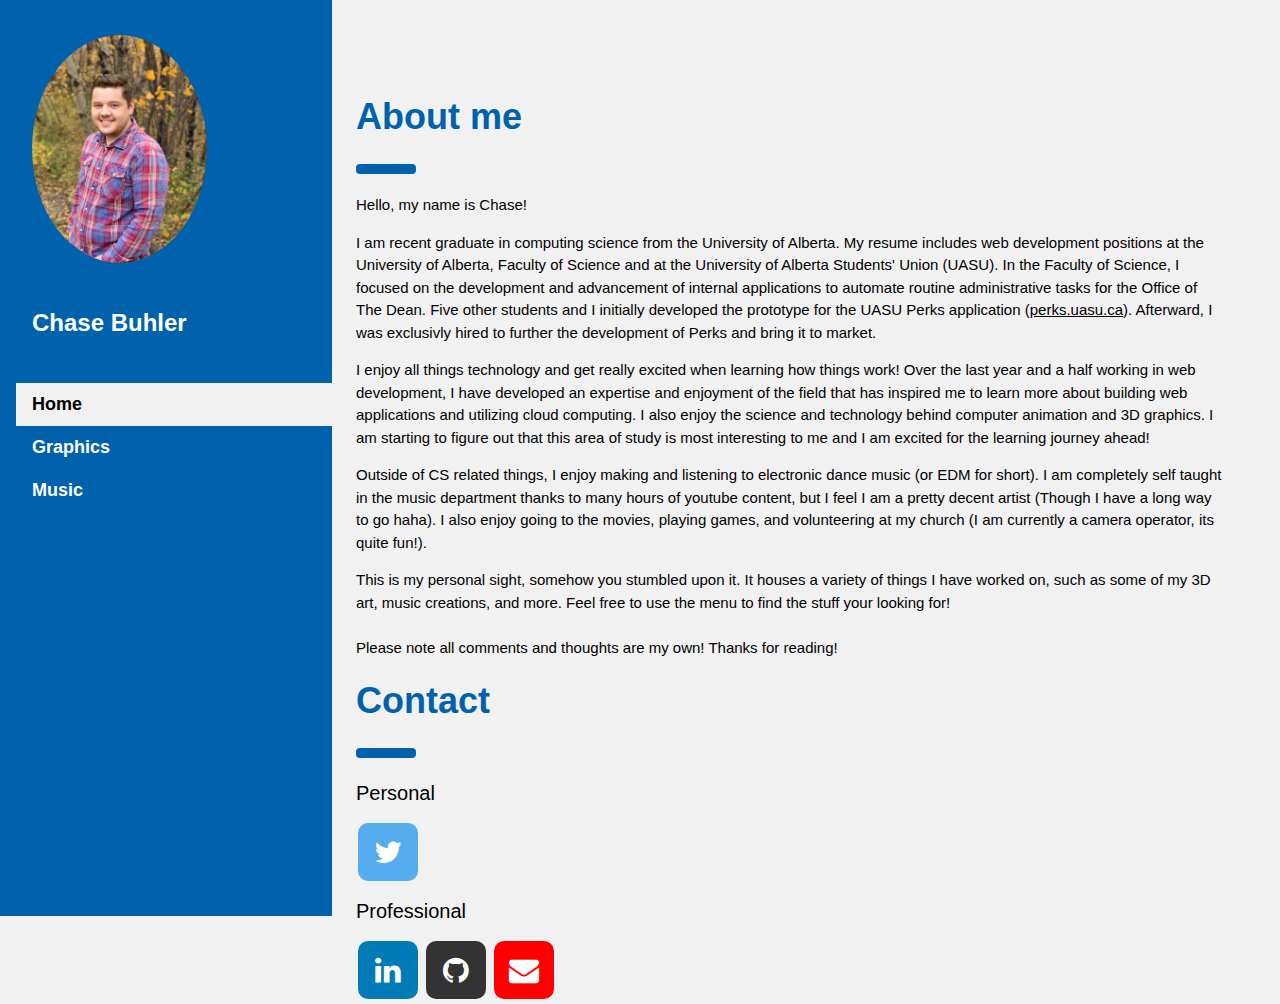
<file: index.html>
<!doctype html>
<html lang="">
<head>
    <meta charset="UTF-8">
    <meta name="viewport"
          content="width=device-width, user-scalable=no, initial-scale=1.0, maximum-scale=1.0, minimum-scale=1.0">
    <meta http-equiv="X-UA-Compatible" content="ie=edge">
    <script src="https://ajax.googleapis.com/ajax/libs/jquery/3.3.1/jquery.min.js"></script>
    <link rel="stylesheet" href="https://cdnjs.cloudflare.com/ajax/libs/font-awesome/4.7.0/css/font-awesome.min.css">
    <link rel="stylesheet" href="css/custom.css">
    <title>Chase Buhler</title>
</head>
<body class="w3-light-gray">
<!-- Sidebar/menu -->
<nav class="w3-sidebar w3-blue w3-collapse w3-top w3-large w3-padding" style="z-index:3;width:300px;font-weight:bold;" id="mySidebar"><br>
    <!--<a href="javascript:void(0)" onclick="w3_close()" class="w3-button w3-hide-large w3-display-bottomleft" style="width:100%;font-size:22px">Close Menu</a>-->
    <a href="javascript:void(0)" class="w3-button w3-xlarge w3-hide-large w3-blue w3-margin-right w3-display-topleft" style="margin: 10px 15px 0px;" onclick="w3_close()">✖</a>
    <div class="w3-container">
        <img src="images/me2.jpg" class="w3-circle w3-hide-medium w3-hide-small" alt="Chase" width="175">
        <h3 class="w3-padding-32"><b>Chase Buhler</b></h3>
    </div>
    <div class="w3-bar-block">
        <a href="#" onclick="w3_close()" class="w3-bar-item w3-button w3-light-gray">Home</a>
        <a href="graphics.html" onclick="w3_close()" class="w3-bar-item w3-button">Graphics</a>
        <a href="music.html" onclick="w3_close()" class="w3-bar-item w3-button">Music</a>
    </div>
</nav>

<!-- Top menu on small screens -->
<header class="w3-container w3-top w3-hide-large w3-blue w3-xlarge w3-padding">
    <a href="javascript:void(0)" class="w3-button w3-blue w3-margin-right" onclick="w3_open()">☰</a>
    <span><a href=index.html style="text-decoration: none;">Chase Buhler</a></span>
</header>

<!-- Overlay effect when opening sidebar on small screens -->
<div class="w3-overlay w3-hide-large" onclick="w3_close()" style="cursor:pointer" title="close side menu" id="myOverlay"></div>

<!-- !PAGE CONTENT! -->
<div class="w3-main" style="margin-left:340px;margin-right:40px">
    <!-- About Me -->
    <div class="w3-container" style="margin-top:80px" id="showcase">
        <h1 class="w3-xxlarge w3-text-blue"><img src="images/me2.jpg" class="w3-circle w3-hide-large" alt="Chase" width="150" style="float: right; margin: 10px;"><b>About me</b></h1>
        <hr class="w3-round big-hr">
        <p>Hello, my name is Chase!</p>
        <p>
            I am recent graduate in computing science from the University of Alberta. My resume includes web development
            positions at the University of Alberta, Faculty of Science and at the University of Alberta Students' Union (UASU).
            In the Faculty of Science, I focused on the development and advancement of internal applications to automate routine
            administrative tasks for the Office of The Dean. Five other students and I initially developed the prototype for the UASU
            Perks application (<a href="https://perks.uasu.ca">perks.uasu.ca</a>). Afterward, I was exclusivly hired to 
            further the development of Perks and bring it to market.
        </p>
        <p>
            I enjoy all things technology and get really excited when learning how things work! Over the last
            year and a half working in web development, I have developed an expertise and enjoyment of the field that
            has inspired me to learn more about building web applications and utilizing cloud computing. I also enjoy
            the science and technology behind computer animation and 3D graphics. I am starting to figure out that
            this area of study is most interesting to me and I am excited for the learning journey ahead! 
        </p>
        <p>
            Outside of CS related things, I enjoy making and listening to electronic dance music (or EDM for short). I
            am completely self taught in the music department thanks to many hours of youtube content, but I feel I am
            a pretty decent artist (Though I have a long way to go haha). I also enjoy going to the movies, playing
            games, and volunteering at my church (I am currently a camera operator, its quite fun!).
        </p>
        <p>
            This is my personal sight, somehow you stumbled upon it. It houses a variety of things I have worked on, such as
            some of my 3D art, music creations, and more. Feel free to use the menu to find the stuff your looking for!<br/><br/>

            Please note all comments and thoughts are my own! Thanks for reading!
        </p>

        <!-- CONTACT -->
        <h1 class="w3-xxlarge w3-text-blue"><b>Contact</b></h1>
        <hr class="w3-round big-hr">
        <h4>Personal</h4>
        <a href="https://twitter.com/ChaseBuhler" class="fa fa-twitter"></a>
        <h4>Professional</h4>
        <a href="https://www.linkedin.com/in/chase-buhler/" class="fa fa-linkedin"></a>
        <a href="https://github.com/cmbuhler" class="fa fa-github"></a>
        <script type="text/javascript" language="javascript">
            // Email obfuscator script 2.1 by Tim Williams, University of Arizona
            // Random encryption key feature coded by Andrew Moulden
            // This code is freeware provided these four comment lines remain intact
            // A wizard to generate this code is at http://www.jottings.com/obfuscator/
            { coded = "tguhcXxk@hiXuxkWi.ti"
                key = "UcRbnAEHirXPmypSxCMw7tJuQZ1N3kD9gKOB85f2jWYh6sLzdGa4l0oFvqeVIT"
                shift=coded.length
                link=""
                for (i=0; i<coded.length; i++) {
                    if (key.indexOf(coded.charAt(i))==-1) {
                        ltr = coded.charAt(i)
                        link += (ltr)
                    }
                    else {
                        ltr = (key.indexOf(coded.charAt(i))-shift+key.length) % key.length
                        link += (key.charAt(ltr))
                    }
                }
                document.write("<a href='mailto:"+link+"' class='fa fa-envelope'></a>")
            }
        </script><noscript>Sorry, you need Javascript on to email me.</noscript>
    </div>

    <!-- End page content --> 
</div>

<!-- W3.CSS Container -->
<!--<div class="w3-green w3-container w3-padding-32" style="margin-top:75px;padding-right:58px"><p class="w3-right">Powered by <a href="https://www.w3schools.com/w3css/default.asp" title="W3.CSS" target="_blank" class="w3-hover-opacity">w3.css</a></p></div>-->

<script>
    // Script to open and close sidebar
    function w3_open() {
        document.getElementById("mySidebar").style.display = "block";
        document.getElementById("myOverlay").style.display = "block";
    }

    function w3_close() {
        document.getElementById("mySidebar").style.display = "none";
        document.getElementById("myOverlay").style.display = "none";
    }

    // Modal Image Gallery
    function onClick(element) {
        document.getElementById("img01").src = element.src;
        document.getElementById("modal01").style.display = "block";
        var captionText = document.getElementById("caption");
        captionText.innerHTML = element.alt;
    }
</script>

</body>
</html>
</file>
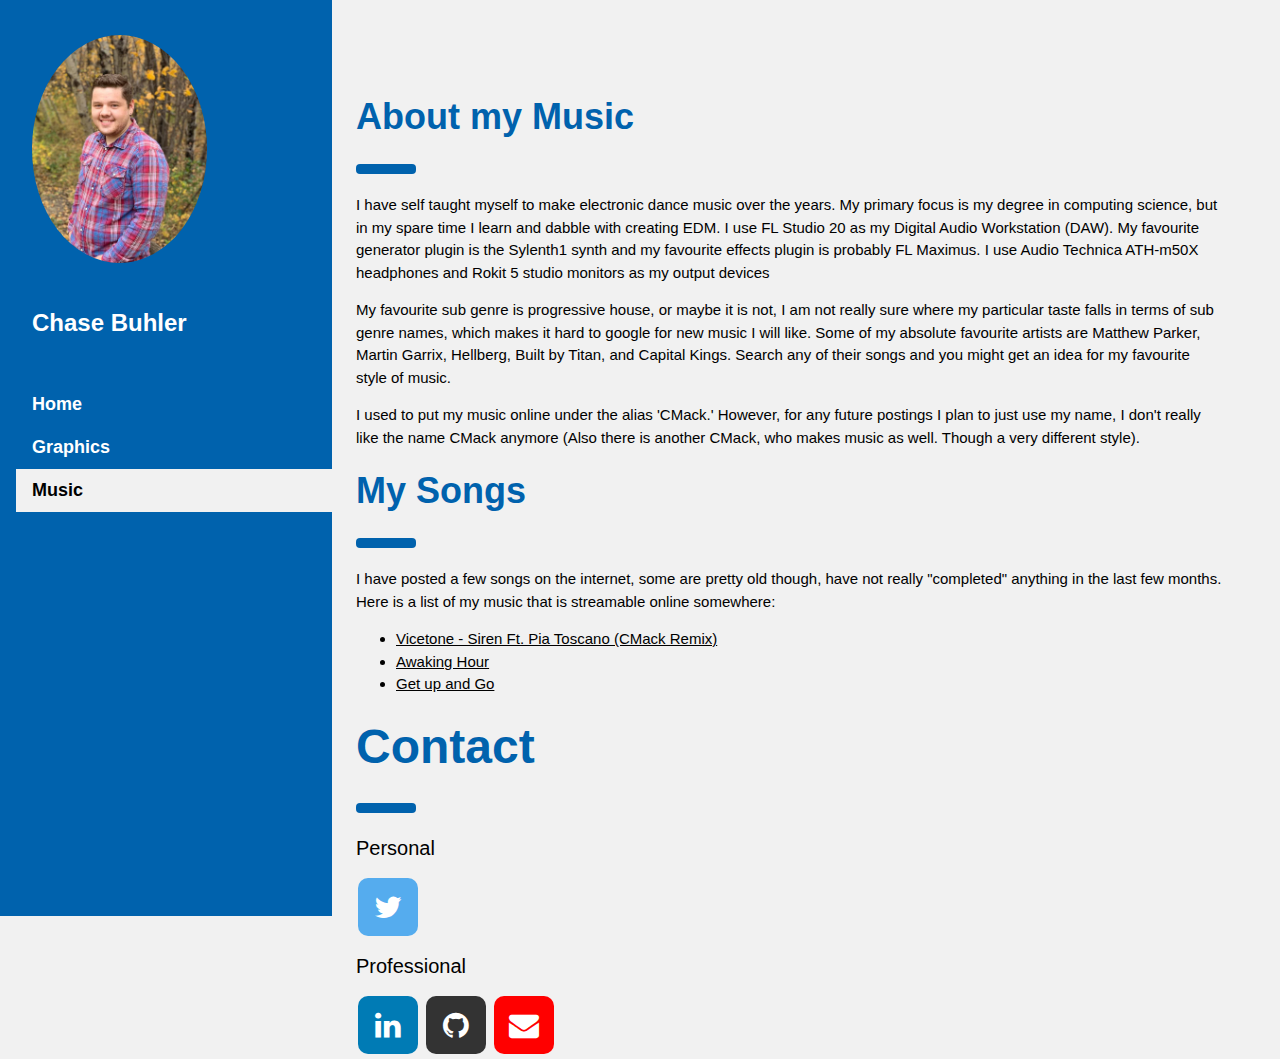
<file: music.html>
<!doctype html>
<html lang="en">
<head>
    <meta charset="UTF-8">
    <meta name="viewport"
          content="width=device-width, user-scalable=no, initial-scale=1.0, maximum-scale=1.0, minimum-scale=1.0">
    <meta http-equiv="X-UA-Compatible" content="ie=edge">
    <script src="https://ajax.googleapis.com/ajax/libs/jquery/3.3.1/jquery.min.js"></script>
    <link rel="stylesheet" href="https://cdnjs.cloudflare.com/ajax/libs/font-awesome/4.7.0/css/font-awesome.min.css">
    <link rel="stylesheet" href="css/custom.css">
    <title>Music</title>
</head>
<body class="w3-light-gray">
<!-- Sidebar/menu -->
<nav class="w3-sidebar w3-blue w3-collapse w3-top w3-large w3-padding" style="z-index:3;width:300px;font-weight:bold;" id="mySidebar"><br>
    <!--<a href="javascript:void(0)" onclick="w3_close()" class="w3-button w3-hide-large w3-display-bottomleft" style="width:100%;font-size:22px">Close Menu</a>-->
    <a href="javascript:void(0)" class="w3-button w3-xlarge w3-hide-large w3-blue w3-margin-right w3-display-topleft" style="margin: 10px 15px 0px;" onclick="w3_close()">✖</a>
    <div class="w3-container">
        <img src="images/me2.jpg" class="w3-circle w3-hide-medium w3-hide-small" alt="Chase" width="175">
        <h3 class="w3-padding-32"><b>Chase Buhler</b></h3>
    </div>
    <div class="w3-bar-block">
        <a href="index.html" onclick="w3_close()" class="w3-bar-item w3-button">Home</a>
        <a href="graphics.html" onclick="w3_close()" class="w3-bar-item w3-button">Graphics</a>
        <a href="#" onclick="w3_close()" class="w3-bar-item w3-button  w3-light-gray">Music</a>
    </div>
</nav>

<!-- Top menu on small screens -->
<header class="w3-container w3-top w3-hide-large w3-blue w3-xlarge w3-padding">
    <a href="javascript:void(0)" class="w3-button w3-blue w3-margin-right" onclick="w3_open()">☰</a>
    <span><a href=index.html style="text-decoration: none;">Chase Buhler</a></span>
</header>

<!-- Overlay effect when opening sidebar on small screens -->
<div class="w3-overlay w3-hide-large" onclick="w3_close()" style="cursor:pointer" title="close side menu" id="myOverlay"></div>

<!-- !PAGE CONTENT! -->
<div class="w3-main" style="margin-left:340px;margin-right:40px">

    <!-- About Me -->
    <div class="w3-container" style="margin-top:80px">
        <h1 class="w3-xxlarge w3-text-blue"><b>About my Music</b></h1>
        <hr class="w3-round big-hr">
        <p>
            I have self taught myself to make electronic dance music over the years. My primary focus is my
            degree in computing science, but in my spare time I learn and dabble with creating EDM. I use FL Studio 20
            as my Digital Audio Workstation (DAW). My favourite generator plugin is the Sylenth1 synth and my favourite
            effects plugin is probably FL Maximus. I use Audio Technica ATH-m50X headphones and Rokit 5 studio monitors
            as my output devices
        </p>
        <p>
            My favourite sub genre is progressive house, or maybe it is not, I am not really sure where my particular
            taste falls in terms of sub genre names, which makes it hard to google for new music I will like. Some of
            my absolute favourite artists are Matthew Parker, Martin Garrix, Hellberg, Built by Titan, and
            Capital Kings. Search any of their songs and you might get an idea for my favourite style of music.
        </p>
        <p>
            I used to put my music online under the alias 'CMack.' However, for any future postings I plan to just use
            my name, I don't really like the name CMack anymore (Also there is another CMack, who makes music as well.
            Though a very different style).
        </p>

        <!-- SONGS -->
        <h1 class="w3-xxlarge w3-text-blue"><b>My Songs</b></h1>
        <hr class="w3-round big-hr">
        <p>
            I have posted a few songs on the internet, some are pretty old though, have not really "completed" anything
            in the last few months. Here is a list of my music that is streamable online somewhere:
            <ul>
            <li><a href="https://soundcloud.com/cmackmusic/vicetone-siren-ft-pia-toscano-cmack-extended-remix">Vicetone - Siren Ft. Pia Toscano (CMack Remix)</a></li>
            <li><a href="https://soundcloud.com/cmackmusic/cmack-ft-jerome-awaking-hour-original-mix">Awaking Hour</a></li>
            <li><a href="https://soundcloud.com/chase-buhler/chase-buhler-get-up-and-go-remastered-extended-mix">Get up and Go</a></li>
            </ul>
        </p>

        <!-- CONTACT -->
        <h1 class="w3-xxxlarge w3-text-blue"><b>Contact</b></h1>
        <hr class="w3-round big-hr">
        <h4>Personal</h4>
        <a href="https://twitter.com/ChaseBuhler" class="fa fa-twitter"></a>
        <h4>Professional</h4>
        <a href="https://www.linkedin.com/in/chase-buhler/" class="fa fa-linkedin"></a>
        <a href="https://github.com/cmbuhler" class="fa fa-github"></a>
        <script type="text/javascript" language="javascript">
            // Email obfuscator script 2.1 by Tim Williams, University of Arizona
            // Random encryption key feature coded by Andrew Moulden
            // This code is freeware provided these four comment lines remain intact
            // A wizard to generate this code is at http://www.jottings.com/obfuscator/
            { coded = "tguhcXxk@hiXuxkWi.ti"
                key = "UcRbnAEHirXPmypSxCMw7tJuQZ1N3kD9gKOB85f2jWYh6sLzdGa4l0oFvqeVIT"
                shift=coded.length
                link=""
                for (i=0; i<coded.length; i++) {
                    if (key.indexOf(coded.charAt(i))==-1) {
                        ltr = coded.charAt(i)
                        link += (ltr)
                    }
                    else {
                        ltr = (key.indexOf(coded.charAt(i))-shift+key.length) % key.length
                        link += (key.charAt(ltr))
                    }
                }
                document.write("<a href='mailto:"+link+"' class='fa fa-envelope'></a>")
            }
        </script><noscript>Sorry, you need Javascript on to email me.</noscript>
    <!-- End page content -->
    </div>
</div>

<script>
    // Script to open and close sidebar
    function w3_open() {
        document.getElementById("mySidebar").style.display = "block";
        document.getElementById("myOverlay").style.display = "block";
    }

    function w3_close() {
        document.getElementById("mySidebar").style.display = "none";
        document.getElementById("myOverlay").style.display = "none";
    }

    // Modal Image Gallery
    function onClick(element) {
        document.getElementById("img01").src = element.src;
        document.getElementById("modal01").style.display = "block";
        var captionText = document.getElementById("caption");
        captionText.innerHTML = element.alt;
    }
</script>

</body>
</html>
</file>
<file: css/custom.css>
/* W3.CSS 4.10 February 2018 by Jan Egil and Borge Refsnes */
html{box-sizing:border-box}*,*:before
/* Extract from normalize.css by Nicolas Gallagher and Jonathan Neal git.io/normalize */
html{-ms-text-size-adjust:100%;-webkit-text-size-adjust:100%}body{margin:0}
article,aside,details,figcaption,figure,footer,header,main,menu,nav,section,summary{display:block}
audio,canvas,progress,video{display:inline-block}progress{vertical-align:baseline}
audio:not([controls]){display:none;height:0}[hidden],template{display:none}
a{background-color:transparent;-webkit-text-decoration-skip:objects}
a:active,a:hover{outline-width:0}abbr[title]{border-bottom:none;text-decoration:underline;text-decoration:underline dotted}
dfn{font-style:italic}mark{background:#ff0;color:#000}
small{font-size:80%}sub,sup{font-size:75%;line-height:0;position:relative;vertical-align:baseline}
sub{bottom:-0.25em}sup{top:-0.5em}figure{margin:1em 40px}img{border-style:none}svg:not(:root){overflow:hidden}
code,kbd,pre,samp{font-family:monospace,monospace;font-size:1em}hr{box-sizing:content-box;height:0;overflow:visible}
button,input,select,textarea{font:inherit;margin:0}optgroup{font-weight:bold}
button,input{overflow:visible}button,select{text-transform:none}
button,html [type=button],[type=reset],[type=submit]{-webkit-appearance:button}
button::-moz-focus-inner, [type=button]::-moz-focus-inner, [type=reset]::-moz-focus-inner, [type=submit]::-moz-focus-inner{border-style:none;padding:0}
button:-moz-focusring, [type=button]:-moz-focusring, [type=reset]:-moz-focusring, [type=submit]:-moz-focusring{outline:1px dotted ButtonText}
fieldset{border:1px solid #c0c0c0;margin:0 2px;padding:.35em .625em .75em}
legend{color:inherit;display:table;max-width:100%;padding:0;white-space:normal}textarea{overflow:auto}
[type=checkbox],[type=radio]{padding:0}
[type=number]::-webkit-inner-spin-button,[type=number]::-webkit-outer-spin-button{height:auto}
[type=search]{-webkit-appearance:textfield;outline-offset:-2px}
[type=search]::-webkit-search-cancel-button,[type=search]::-webkit-search-decoration{-webkit-appearance:none}
::-webkit-input-placeholder{color:inherit;opacity:0.54}
::-webkit-file-upload-button{-webkit-appearance:button;font:inherit}
/* End extract */
html,body{font-family:Verdana,sans-serif;font-size:15px;line-height:1.5}html{overflow-x:hidden}
h1{font-size:36px}h2{font-size:30px}h3{font-size:24px}h4{font-size:20px}h5{font-size:18px}h6{font-size:16px}.w3-serif{font-family:serif}
h1,h2,h3,h4,h5,h6{font-family:"Segoe UI",Arial,sans-serif;font-weight:400;margin:10px 0}.w3-wide{letter-spacing:4px}
hr{border:0;border-top:1px solid #eee;margin:20px 0}
.w3-image{max-width:100%;height:auto}img{vertical-align:middle}a{color:inherit}
.w3-table,.w3-table-all{border-collapse:collapse;border-spacing:0;width:100%;display:table}.w3-table-all{border:1px solid #ccc}
.w3-bordered tr,.w3-table-all tr{border-bottom:1px solid #ddd}.w3-striped tbody tr:nth-child(even){background-color:#f1f1f1}
.w3-table-all tr:nth-child(odd){background-color:#fff}.w3-table-all tr:nth-child(even){background-color:#f1f1f1}
.w3-hoverable tbody tr:hover,.w3-ul.w3-hoverable li:hover{background-color:#ccc}.w3-centered tr th,.w3-centered tr td{text-align:center}
.w3-table td,.w3-table th,.w3-table-all td,.w3-table-all th{padding:8px 8px;display:table-cell;text-align:left;vertical-align:top}
.w3-table th:first-child,.w3-table td:first-child,.w3-table-all th:first-child,.w3-table-all td:first-child{padding-left:16px}
.w3-btn,.w3-button{border:none;display:inline-block;padding:8px 16px;vertical-align:middle;overflow:hidden;text-decoration:none;color:inherit;background-color:inherit;text-align:center;cursor:pointer;white-space:nowrap}
.w3-btn:hover{box-shadow:0 8px 16px 0 rgba(0,0,0,0.2),0 6px 20px 0 rgba(0,0,0,0.19)}
.w3-btn,.w3-button{-webkit-touch-callout:none;-webkit-user-select:none;-khtml-user-select:none;-moz-user-select:none;-ms-user-select:none;user-select:none}
.w3-disabled,.w3-btn:disabled,.w3-button:disabled{cursor:not-allowed;opacity:0.3}.w3-disabled *,:disabled *{pointer-events:none}
.w3-btn.w3-disabled:hover,.w3-btn:disabled:hover{box-shadow:none}
.w3-badge,.w3-tag{background-color:#000;color:#fff;display:inline-block;padding-left:8px;padding-right:8px;text-align:center}.w3-badge{border-radius:50%}
.w3-ul{list-style-type:none;padding:0;margin:0}.w3-ul li{padding:8px 16px;border-bottom:1px solid #ddd}.w3-ul li:last-child{border-bottom:none}
.w3-tooltip,.w3-display-container{position:relative}.w3-tooltip .w3-text{display:none}.w3-tooltip:hover .w3-text{display:inline-block}
.w3-ripple:active{opacity:0.5}.w3-ripple{transition:opacity 0s}
.w3-input{padding:8px;display:block;border:none;border-bottom:1px solid #ccc;width:100%}
.w3-select{padding:9px 0;width:100%;border:none;border-bottom:1px solid #ccc}
.w3-dropdown-click,.w3-dropdown-hover{position:relative;display:inline-block;cursor:pointer}
.w3-dropdown-hover:hover .w3-dropdown-content{display:block}
.w3-dropdown-hover:first-child,.w3-dropdown-click:hover{background-color:#ccc;color:#000}
.w3-dropdown-hover:hover > .w3-button:first-child,.w3-dropdown-click:hover > .w3-button:first-child{background-color:#ccc;color:#000}
.w3-dropdown-content{cursor:auto;color:#000;background-color:#fff;display:none;position:absolute;min-width:160px;margin:0;padding:0;z-index:1}
.w3-check,.w3-radio{width:24px;height:24px;position:relative;top:6px}
.w3-sidebar{height:100%;width:200px;background-color:#fff;position:fixed!important;z-index:1;overflow:auto}
.w3-bar-block .w3-dropdown-hover,.w3-bar-block .w3-dropdown-click{width:100%}
.w3-bar-block .w3-dropdown-hover .w3-dropdown-content,.w3-bar-block .w3-dropdown-click .w3-dropdown-content{min-width:100%}
.w3-bar-block .w3-dropdown-hover .w3-button,.w3-bar-block .w3-dropdown-click .w3-button{width:100%;text-align:left;padding:8px 16px}
.w3-main,#main{transition:margin-left .4s}
.w3-modal{z-index:3;display:none;padding-top:100px;position:fixed;left:0;top:0;width:100%;height:100%;overflow:auto;background-color:rgb(0,0,0);background-color:rgba(0,0,0,0.4)}
.w3-modal-content{margin:auto;background-color:#fff;position:relative;padding:0;outline:0;width:600px}
.w3-bar{width:100%;overflow:hidden}.w3-center .w3-bar{display:inline-block;width:auto}
.w3-bar .w3-bar-item{padding:8px 16px;float:left;width:auto;border:none;display:block;outline:0}
.w3-bar .w3-dropdown-hover,.w3-bar .w3-dropdown-click{position:static;float:left}
.w3-bar .w3-button{white-space:normal}
.w3-bar-block .w3-bar-item{width:100%;display:block;padding:8px 16px;text-align:left;border:none;white-space:normal;float:none;outline:0}
.w3-bar-block.w3-center .w3-bar-item{text-align:center}.w3-block{display:block;width:100%}
.w3-responsive{display:block;overflow-x:auto}
.w3-container:after,.w3-container:before,.w3-panel:after,.w3-panel:before,.w3-row:after,.w3-row:before,.w3-row-padding:after,.w3-row-padding:before,
.w3-cell-row:before,.w3-cell-row:after,.w3-clear:after,.w3-clear:before,.w3-bar:before,.w3-bar:after{content:"";display:table;clear:both}
.w3-col,.w3-half,.w3-third,.w3-twothird,.w3-threequarter,.w3-quarter{float:left;width:100%}
.w3-col.s1{width:8.33333%}.w3-col.s2{width:16.66666%}.w3-col.s3{width:24.99999%}.w3-col.s4{width:33.33333%}
.w3-col.s5{width:41.66666%}.w3-col.s6{width:49.99999%}.w3-col.s7{width:58.33333%}.w3-col.s8{width:66.66666%}
.w3-col.s9{width:74.99999%}.w3-col.s10{width:83.33333%}.w3-col.s11{width:91.66666%}.w3-col.s12{width:99.99999%}
@media (min-width:601px){.w3-col.m1{width:8.33333%}.w3-col.m2{width:16.66666%}.w3-col.m3,.w3-quarter{width:24.99999%}.w3-col.m4,.w3-third{width:33.33333%}
    .w3-col.m5{width:41.66666%}.w3-col.m6,.w3-half{width:49.99999%}.w3-col.m7{width:58.33333%}.w3-col.m8,.w3-twothird{width:66.66666%}
    .w3-col.m9,.w3-threequarter{width:74.99999%}.w3-col.m10{width:83.33333%}.w3-col.m11{width:91.66666%}.w3-col.m12{width:99.99999%}}
@media (min-width:993px){.w3-col.l1{width:8.33333%}.w3-col.l2{width:16.66666%}.w3-col.l3{width:24.99999%}.w3-col.l4{width:33.33333%}
    .w3-col.l5{width:41.66666%}.w3-col.l6{width:49.99999%}.w3-col.l7{width:58.33333%}.w3-col.l8{width:66.66666%}
    .w3-col.l9{width:74.99999%}.w3-col.l10{width:83.33333%}.w3-col.l11{width:91.66666%}.w3-col.l12{width:99.99999%}}
.w3-content{max-width:980px;margin:auto}.w3-rest{overflow:hidden}
.w3-cell-row{display:table;width:100%}.w3-cell{display:table-cell}
.w3-cell-top{vertical-align:top}.w3-cell-middle{vertical-align:middle}.w3-cell-bottom{vertical-align:bottom}
.w3-hide{display:none!important}.w3-show-block,.w3-show{display:block!important}.w3-show-inline-block{display:inline-block!important}
@media (max-width:600px){.w3-modal-content{margin:0 10px;width:auto!important}.w3-modal{padding-top:30px}
    .w3-dropdown-hover.w3-mobile .w3-dropdown-content,.w3-dropdown-click.w3-mobile .w3-dropdown-content{position:relative}
    .w3-hide-small{display:none!important}.w3-mobile{display:block;width:100%!important}.w3-bar-item.w3-mobile,.w3-dropdown-hover.w3-mobile,.w3-dropdown-click.w3-mobile{text-align:center}
    .w3-dropdown-hover.w3-mobile,.w3-dropdown-hover.w3-mobile .w3-btn,.w3-dropdown-hover.w3-mobile .w3-button,.w3-dropdown-click.w3-mobile,.w3-dropdown-click.w3-mobile .w3-btn,.w3-dropdown-click.w3-mobile .w3-button{width:100%}}
@media (max-width:768px){.w3-modal-content{width:500px}.w3-modal{padding-top:50px}}
@media (min-width:993px){.w3-modal-content{width:900px}.w3-hide-large{display:none!important}.w3-sidebar.w3-collapse{display:block!important}}
@media (max-width:992px) and (min-width:601px){.w3-hide-medium{display:none!important}}
@media (max-width:992px){.w3-sidebar.w3-collapse{display:none}.w3-main{margin-left:0!important;margin-right:0!important}}
.w3-top,.w3-bottom{position:fixed;width:100%;z-index:1}.w3-top{top:0}.w3-bottom{bottom:0}
.w3-overlay{position:fixed;display:none;width:100%;height:100%;top:0;left:0;right:0;bottom:0;background-color:rgba(0,0,0,0.5);z-index:2}
.w3-display-topleft{position:absolute;left:0;top:0}.w3-display-topright{position:absolute;right:0;top:0}
.w3-display-bottomleft{position:absolute;left:0;bottom:0}.w3-display-bottomright{position:absolute;right:0;bottom:0}
.w3-display-middle{position:absolute;top:50%;left:50%;transform:translate(-50%,-50%);-ms-transform:translate(-50%,-50%)}
.w3-display-left{position:absolute;top:50%;left:0%;transform:translate(0%,-50%);-ms-transform:translate(-0%,-50%)}
.w3-display-right{position:absolute;top:50%;right:0%;transform:translate(0%,-50%);-ms-transform:translate(0%,-50%)}
.w3-display-topmiddle{position:absolute;left:50%;top:0;transform:translate(-50%,0%);-ms-transform:translate(-50%,0%)}
.w3-display-bottommiddle{position:absolute;left:50%;bottom:0;transform:translate(-50%,0%);-ms-transform:translate(-50%,0%)}
.w3-display-container:hover .w3-display-hover{display:block}.w3-display-container:hover span.w3-display-hover{display:inline-block}.w3-display-hover{display:none}
.w3-display-position{position:absolute}
.w3-circle{border-radius:50%}
.w3-round-small{border-radius:2px}.w3-round,.w3-round-medium{border-radius:4px}.w3-round-large{border-radius:8px}.w3-round-xlarge{border-radius:16px}.w3-round-xxlarge{border-radius:32px}
.w3-row-padding,.w3-row-padding>.w3-half,.w3-row-padding>.w3-third,.w3-row-padding>.w3-twothird,.w3-row-padding>.w3-threequarter,.w3-row-padding>.w3-quarter,.w3-row-padding>.w3-col{padding:0 8px}
.w3-container,.w3-panel{padding:0.01em 16px}.w3-panel{margin-top:16px;margin-bottom:16px}
.w3-code,.w3-codespan{font-family:Consolas,"courier new";font-size:16px}
.w3-code{width:auto;background-color:#fff;padding:8px 12px;border-left:4px solid #4CAF50;word-wrap:break-word}
.w3-codespan{color:crimson;background-color:#f1f1f1;padding-left:4px;padding-right:4px;font-size:110%}
.w3-card,.w3-card-2{box-shadow:0 2px 5px 0 rgba(0,0,0,0.16),0 2px 10px 0 rgba(0,0,0,0.12)}
.w3-card-4,.w3-hover-shadow:hover{box-shadow:0 4px 10px 0 rgba(0,0,0,0.2),0 4px 20px 0 rgba(0,0,0,0.19)}
.w3-spin{animation:w3-spin 2s infinite linear}@keyframes w3-spin{0%{transform:rotate(0deg)}100%{transform:rotate(359deg)}}
.w3-animate-fading{animation:fading 10s infinite}@keyframes fading{0%{opacity:0}50%{opacity:1}100%{opacity:0}}
.w3-animate-opacity{animation:opac 0.8s}@keyframes opac{from{opacity:0} to{opacity:1}}
.w3-animate-top{position:relative;animation:animatetop 0.4s}@keyframes animatetop{from{top:-300px;opacity:0} to{top:0;opacity:1}}
.w3-animate-left{position:relative;animation:animateleft 0.4s}@keyframes animateleft{from{left:-300px;opacity:0} to{left:0;opacity:1}}
.w3-animate-right{position:relative;animation:animateright 0.4s}@keyframes animateright{from{right:-300px;opacity:0} to{right:0;opacity:1}}
.w3-animate-bottom{position:relative;animation:animatebottom 0.4s}@keyframes animatebottom{from{bottom:-300px;opacity:0} to{bottom:0;opacity:1}}
.w3-animate-zoom {animation:animatezoom 0.6s}@keyframes animatezoom{from{transform:scale(0)} to{transform:scale(1)}}
.w3-animate-input{transition:width 0.4s ease-in-out}.w3-animate-input:focus{width:100%!important}
.w3-opacity,.w3-hover-opacity:hover{opacity:0.60}.w3-opacity-off,.w3-hover-opacity-off:hover{opacity:1}
.w3-opacity-max{opacity:0.25}.w3-opacity-min{opacity:0.75}
.w3-greyscale-max,.w3-grayscale-max,.w3-hover-greyscale:hover,.w3-hover-grayscale:hover{filter:grayscale(100%)}
.w3-greyscale,.w3-grayscale{filter:grayscale(75%)}.w3-greyscale-min,.w3-grayscale-min{filter:grayscale(50%)}
.w3-sepia{filter:sepia(75%)}.w3-sepia-max,.w3-hover-sepia:hover{filter:sepia(100%)}.w3-sepia-min{filter:sepia(50%)}
.w3-tiny{font-size:10px!important}.w3-small{font-size:12px!important}.w3-medium{font-size:15px!important}.w3-large{font-size:18px!important}
.w3-xlarge{font-size:24px!important}.w3-xxlarge{font-size:36px!important}.w3-xxxlarge{font-size:48px!important}.w3-jumbo{font-size:64px!important}
.w3-left-align{text-align:left!important}.w3-right-align{text-align:right!important}.w3-justify{text-align:justify!important}.w3-center{text-align:center!important}
.w3-border-0{border:0!important}.w3-border{border:1px solid #ccc!important}
.w3-border-top{border-top:1px solid #ccc!important}.w3-border-bottom{border-bottom:1px solid #ccc!important}
.w3-border-left{border-left:1px solid #ccc!important}.w3-border-right{border-right:1px solid #ccc!important}
.w3-topbar{border-top:6px solid #ccc!important}.w3-bottombar{border-bottom:6px solid #ccc!important}
.w3-leftbar{border-left:6px solid #ccc!important}.w3-rightbar{border-right:6px solid #ccc!important}
.w3-section,.w3-code{margin-top:16px!important;margin-bottom:16px!important}
.w3-margin{margin:16px!important}.w3-margin-top{margin-top:16px!important}.w3-margin-bottom{margin-bottom:16px!important}
.w3-margin-left{margin-left:16px!important}.w3-margin-right{margin-right:16px!important}
.w3-padding-small{padding:4px 8px!important}.w3-padding{padding:8px 16px!important}.w3-padding-large{padding:12px 24px!important}
.w3-padding-16{padding-top:16px!important;padding-bottom:16px!important}.w3-padding-24{padding-top:24px!important;padding-bottom:24px!important}
.w3-padding-32{padding-top:32px!important;padding-bottom:32px!important}.w3-padding-48{padding-top:48px!important;padding-bottom:48px!important}
.w3-padding-64{padding-top:64px!important;padding-bottom:64px!important}
.w3-left{float:left!important}.w3-right{float:right!important}
.w3-button:hover{color:#000!important;background-color:#ccc!important}
.w3-transparent,.w3-hover-none:hover{background-color:transparent!important}
.w3-hover-none:hover{box-shadow:none!important}
/* Colors */
.w3-amber,.w3-hover-amber:hover{color:#000!important;background-color:#ffc107!important}
.w3-aqua,.w3-hover-aqua:hover{color:#000!important;background-color:#00ffff!important}
.w3-blue,.w3-hover-blue:hover{color:#fff!important;background-color:#0062ad!important}
.w3-light-blue,.w3-hover-light-blue:hover{color:#000!important;background-color:#87CEEB!important}
.w3-brown,.w3-hover-brown:hover{color:#fff!important;background-color:#795548!important}
.w3-cyan,.w3-hover-cyan:hover{color:#000!important;background-color:#00bcd4!important}
.w3-blue-grey,.w3-hover-blue-grey:hover,.w3-blue-gray,.w3-hover-blue-gray:hover{color:#fff!important;background-color:#607d8b!important}
.w3-green,.w3-hover-green:hover{color:#fff!important;background-color:#4CAF50!important}
.w3-light-green,.w3-hover-light-green:hover{color:#000!important;background-color:#8bc34a!important}
.w3-indigo,.w3-hover-indigo:hover{color:#fff!important;background-color:#3f51b5!important}
.w3-khaki,.w3-hover-khaki:hover{color:#000!important;background-color:#f0e68c!important}
.w3-lime,.w3-hover-lime:hover{color:#000!important;background-color:#cddc39!important}
.w3-orange,.w3-hover-orange:hover{color:#000!important;background-color:#ff9800!important}
.w3-deep-orange,.w3-hover-deep-orange:hover{color:#fff!important;background-color:#ff5722!important}
.w3-pink,.w3-hover-pink:hover{color:#fff!important;background-color:#e91e63!important}
.w3-purple,.w3-hover-purple:hover{color:#fff!important;background-color:#9c27b0!important}
.w3-deep-purple,.w3-hover-deep-purple:hover{color:#fff!important;background-color:#673ab7!important}
.w3-red,.w3-hover-red:hover{color:#fff!important;background-color:#f44336!important}
.w3-sand,.w3-hover-sand:hover{color:#000!important;background-color:#fdf5e6!important}
.w3-teal,.w3-hover-teal:hover{color:#fff!important;background-color:#009688!important}
.w3-yellow,.w3-hover-yellow:hover{color:#000!important;background-color:#ffeb3b!important}
.w3-white,.w3-hover-white:hover{color:#000!important;background-color:#fff!important}
.w3-black,.w3-hover-black:hover{color:#fff!important;background-color:#000!important}
.w3-grey,.w3-hover-grey:hover,.w3-gray,.w3-hover-gray:hover{color:#000!important;background-color:#9e9e9e!important}
.w3-light-grey,.w3-hover-light-grey:hover,.w3-light-gray,.w3-hover-light-gray:hover{color:#000!important;background-color:#f1f1f1!important}
.w3-dark-grey,.w3-hover-dark-grey:hover,.w3-dark-gray,.w3-hover-dark-gray:hover{color:#fff!important;background-color:#616161!important}
.w3-pale-red,.w3-hover-pale-red:hover{color:#000!important;background-color:#ffdddd!important}
.w3-pale-green,.w3-hover-pale-green:hover{color:#000!important;background-color:#ddffdd!important}
.w3-pale-yellow,.w3-hover-pale-yellow:hover{color:#000!important;background-color:#ffffcc!important}
.w3-pale-blue,.w3-hover-pale-blue:hover{color:#000!important;background-color:#ddffff!important}
.w3-text-amber,.w3-hover-text-amber:hover{color:#ffc107!important}
.w3-text-aqua,.w3-hover-text-aqua:hover{color:#00ffff!important}
.w3-text-blue,.w3-hover-text-blue:hover{color:#0062ad!important}
.w3-text-light-blue,.w3-hover-text-light-blue:hover{color:#87CEEB!important}
.w3-text-brown,.w3-hover-text-brown:hover{color:#795548!important}
.w3-text-cyan,.w3-hover-text-cyan:hover{color:#00bcd4!important}
.w3-text-blue-grey,.w3-hover-text-blue-grey:hover,.w3-text-blue-gray,.w3-hover-text-blue-gray:hover{color:#607d8b!important}
.w3-text-green,.w3-hover-text-green:hover{color:#4CAF50!important}
.w3-text-light-green,.w3-hover-text-light-green:hover{color:#8bc34a!important}
.w3-text-indigo,.w3-hover-text-indigo:hover{color:#3f51b5!important}
.w3-text-khaki,.w3-hover-text-khaki:hover{color:#b4aa50!important}
.w3-text-lime,.w3-hover-text-lime:hover{color:#cddc39!important}
.w3-text-orange,.w3-hover-text-orange:hover{color:#ff9800!important}
.w3-text-deep-orange,.w3-hover-text-deep-orange:hover{color:#ff5722!important}
.w3-text-pink,.w3-hover-text-pink:hover{color:#e91e63!important}
.w3-text-purple,.w3-hover-text-purple:hover{color:#9c27b0!important}
.w3-text-deep-purple,.w3-hover-text-deep-purple:hover{color:#673ab7!important}
.w3-text-red,.w3-hover-text-red:hover{color:#f44336!important}
.w3-text-sand,.w3-hover-text-sand:hover{color:#fdf5e6!important}
.w3-text-teal,.w3-hover-text-teal:hover{color:#009688!important}
.w3-text-yellow,.w3-hover-text-yellow:hover{color:#d2be0e!important}
.w3-text-white,.w3-hover-text-white:hover{color:#fff!important}
.w3-text-black,.w3-hover-text-black:hover{color:#000!important}
.w3-text-grey,.w3-hover-text-grey:hover,.w3-text-gray,.w3-hover-text-gray:hover{color:#757575!important}
.w3-text-light-grey,.w3-hover-text-light-grey:hover,.w3-text-light-gray,.w3-hover-text-light-gray:hover{color:#f1f1f1!important}
.w3-text-dark-grey,.w3-hover-text-dark-grey:hover,.w3-text-dark-gray,.w3-hover-text-dark-gray:hover{color:#3a3a3a!important}
.w3-border-amber,.w3-hover-border-amber:hover{border-color:#ffc107!important}
.w3-border-aqua,.w3-hover-border-aqua:hover{border-color:#00ffff!important}
.w3-border-blue,.w3-hover-border-blue:hover{border-color:#2196F3!important}
.w3-border-light-blue,.w3-hover-border-light-blue:hover{border-color:#87CEEB!important}
.w3-border-brown,.w3-hover-border-brown:hover{border-color:#795548!important}
.w3-border-cyan,.w3-hover-border-cyan:hover{border-color:#00bcd4!important}
.w3-border-blue-grey,.w3-hover-border-blue-grey:hover,.w3-border-blue-gray,.w3-hover-border-blue-gray:hover{border-color:#607d8b!important}
.w3-border-green,.w3-hover-border-green:hover{border-color:#4CAF50!important}
.w3-border-light-green,.w3-hover-border-light-green:hover{border-color:#8bc34a!important}
.w3-border-indigo,.w3-hover-border-indigo:hover{border-color:#3f51b5!important}
.w3-border-khaki,.w3-hover-border-khaki:hover{border-color:#f0e68c!important}
.w3-border-lime,.w3-hover-border-lime:hover{border-color:#cddc39!important}
.w3-border-orange,.w3-hover-border-orange:hover{border-color:#ff9800!important}
.w3-border-deep-orange,.w3-hover-border-deep-orange:hover{border-color:#ff5722!important}
.w3-border-pink,.w3-hover-border-pink:hover{border-color:#e91e63!important}
.w3-border-purple,.w3-hover-border-purple:hover{border-color:#9c27b0!important}
.w3-border-deep-purple,.w3-hover-border-deep-purple:hover{border-color:#673ab7!important}
.w3-border-red,.w3-hover-border-red:hover{border-color:#f44336!important}
.w3-border-sand,.w3-hover-border-sand:hover{border-color:#fdf5e6!important}
.w3-border-teal,.w3-hover-border-teal:hover{border-color:#009688!important}
.w3-border-yellow,.w3-hover-border-yellow:hover{border-color:#ffeb3b!important}
.w3-border-white,.w3-hover-border-white:hover{border-color:#fff!important}
.w3-border-black,.w3-hover-border-black:hover{border-color:#000!important}
.w3-border-grey,.w3-hover-border-grey:hover,.w3-border-gray,.w3-hover-border-gray:hover{border-color:#9e9e9e!important}
.w3-border-light-grey,.w3-hover-border-light-grey:hover,.w3-border-light-gray,.w3-hover-border-light-gray:hover{border-color:#f1f1f1!important}
.w3-border-dark-grey,.w3-hover-border-dark-grey:hover,.w3-border-dark-gray,.w3-hover-border-dark-gray:hover{border-color:#616161!important}
.w3-border-pale-red,.w3-hover-border-pale-red:hover{border-color:#ffe7e7!important}.w3-border-pale-green,.w3-hover-border-pale-green:hover{border-color:#e7ffe7!important}
.w3-border-pale-yellow,.w3-hover-border-pale-yellow:hover{border-color:#ffffcc!important}.w3-border-pale-blue,.w3-hover-border-pale-blue:hover{border-color:#e7ffff!important}

/* Custom From Chase: */
.big-hr {
    width: 50px;
    border: 5px solid #0062ad;
}

.caption {
    padding-top: 0;
    margin-top: 0;
    font-size: smaller;
    text-align: center;
}

.image-box {
    padding: 0.5rem;
}

/*Font awesome icons*/
.fa {
    padding: 14px;
    font-size: 30px;
    width: 32px;
    text-align: center;
    text-decoration: none;
    margin: 5px 2px;
    border-radius: 10px;
}

/* Add a hover effect if you want */
.fa:hover {
    opacity: 0.7;
}

/* Set a specific color for each brand */

/* Twitter */
.fa-twitter {
    background: #55ACEE;
    color: white;
}

.fa-linkedin {
    background: #007bb5;
    color: white;
}

.fa-youtube {
    background: #bb0000;
    color: white;
}

.fa-github {
    background: #333;
    color: white;
}

.fa-envelope {
    background: red;
    color: white; 
}
</file>
